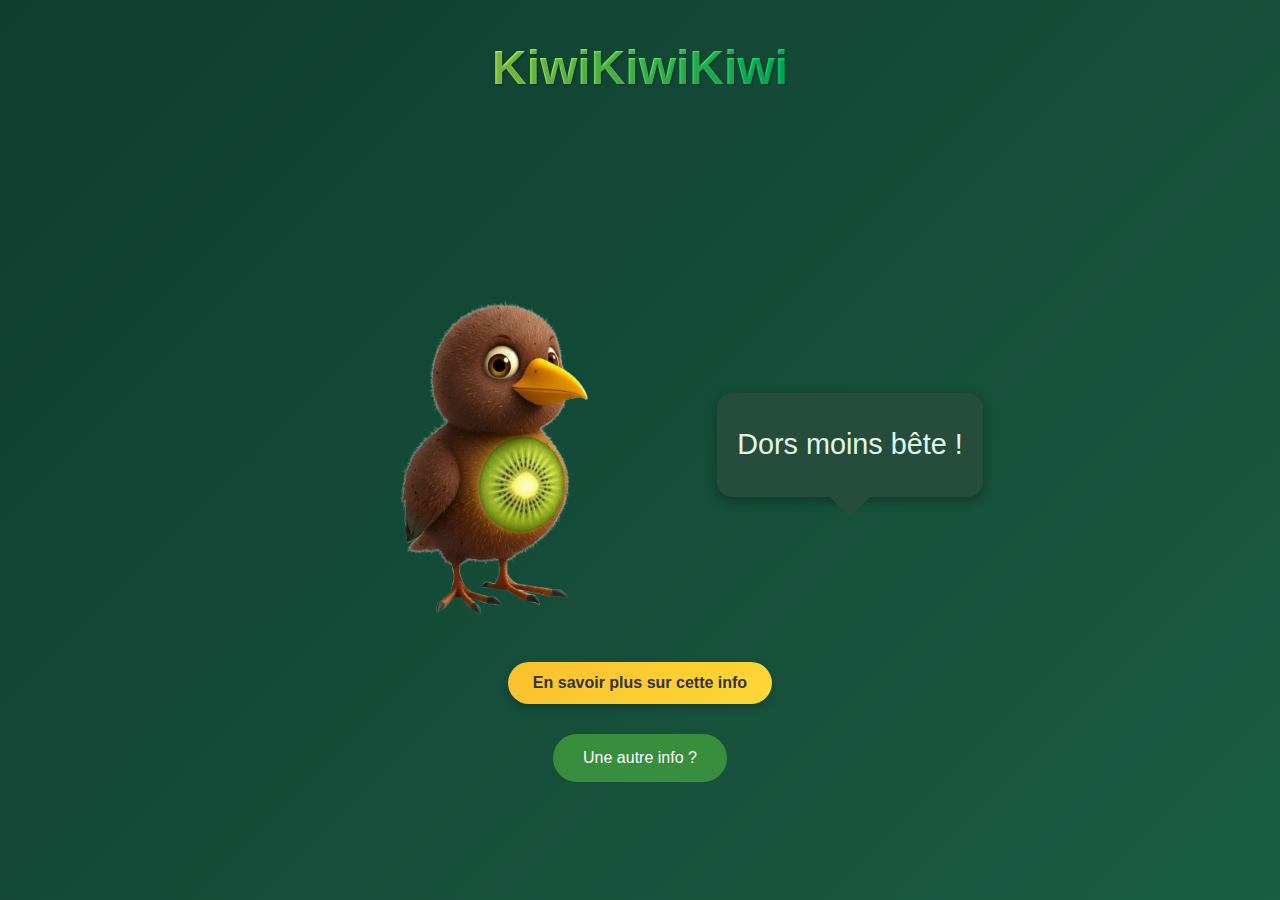
<file: index.html>
<!DOCTYPE html>
<html lang="fr">
<head>
  <meta charset="UTF-8">
  <title>KiwiKiwiKiwi</title>
  <link rel="stylesheet" href="stylekiwi.css">
</head>
<body>
  <h1>KiwiKiwiKiwi</h1>

<div class="main-content">
  <div class="mascot-bubble-wrapper">
    
    <!-- Ligne horizontale : kiwi + bulle -->
    <div class="mascot-and-bubble">
      <div class="mascot-container">
        <img src="kiwi-mascotte.png" alt="Mascotte Kiwi" class="mascot">
      </div>
      <div class="speech-bubble" id="factDisplay">
        Dors moins bête !
      </div>
    </div>

    <!-- Bouton en dessous de la bulle -->
    <button id="moreButton">En savoir plus sur cette info</button>

    <!-- Bulle secondaire -->
    <div id="moreBubble" class="more-bubble" style="display: none;">
      Si tu veux en savoir plus sur ce fait, va vérifier sur Google et laisse-moi tranquille.
    </div>
  </div>

  <!-- Bouton principal en bas -->
  <button id="factButton">Une autre info ?</button>
</div>

  <script src="scriptkiwi.js"></script>
</body>
</html>
</file>
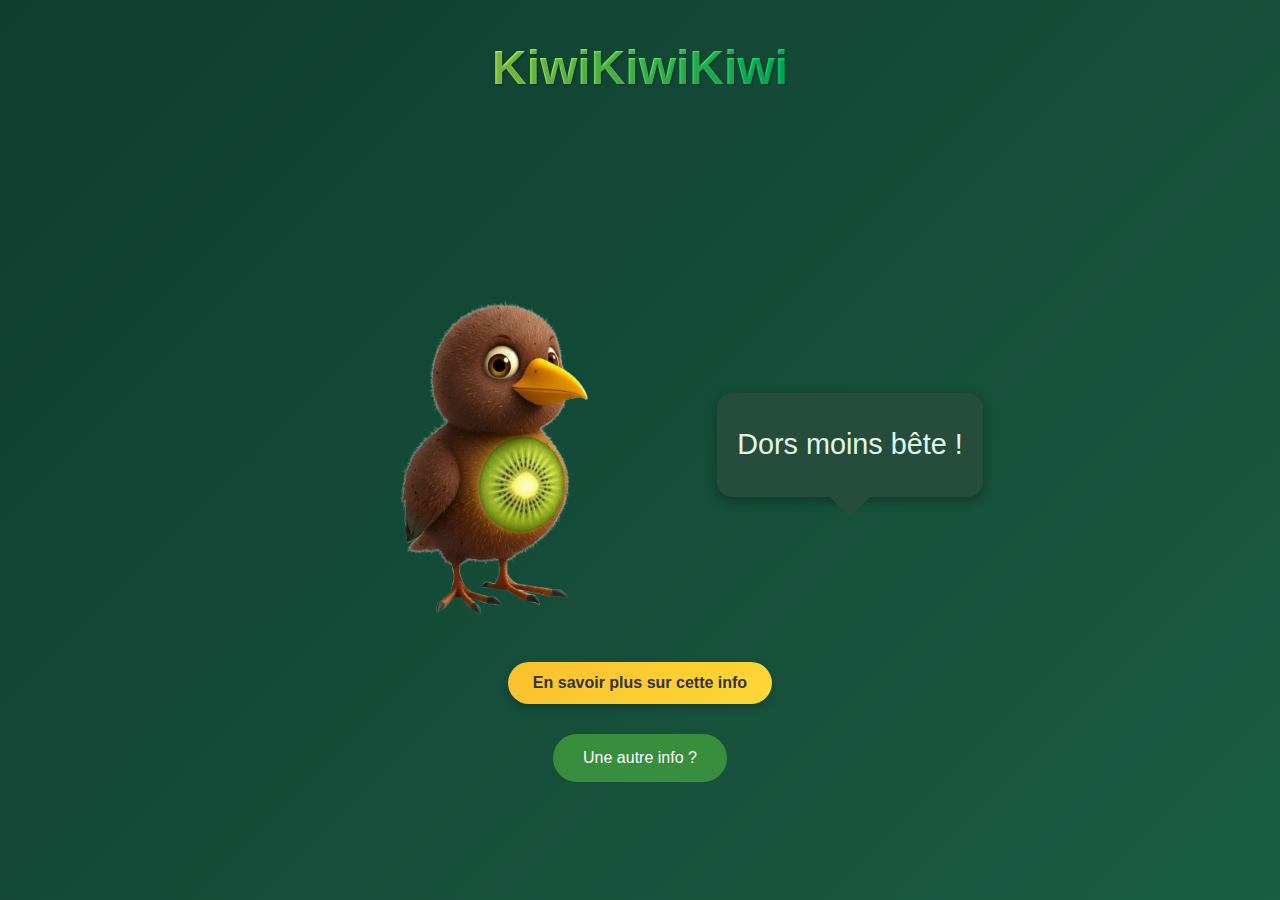
<file: main.html>
<!DOCTYPE html>
<html lang="fr">
<head>
  <meta charset="UTF-8">
  <title>KiwiKiwiKiwi</title>
  <link rel="stylesheet" href="stylekiwi.css">
</head>
<body>
  <h1>KiwiKiwiKiwi</h1>

<div class="main-content">
  <div class="mascot-bubble-wrapper">
    
    <!-- Ligne horizontale : kiwi + bulle -->
    <div class="mascot-and-bubble">
      <div class="mascot-container">
        <img src="kiwi-mascotte.png" alt="Mascotte Kiwi" class="mascot">
      </div>
      <div class="speech-bubble" id="factDisplay">
        Dors moins bête !
      </div>
    </div>

    <!-- Bouton en dessous de la bulle -->
    <button id="moreButton">En savoir plus sur cette info</button>

    <!-- Bulle secondaire -->
    <div id="moreBubble" class="more-bubble" style="display: none;">
      Si tu veux en savoir plus sur ce fait, va vérifier sur Google et laisse-moi tranquille.
    </div>
  </div>

  <!-- Bouton principal en bas -->
  <button id="factButton">Une autre info ?</button>
</div>

  <script src="scriptkiwi.js"></script>
</body>
</html>
</file>
<file: stylekiwi.css>
/* Reset */
* {
  margin: 0;
  padding: 0;
  box-sizing: border-box;
}

/* Corps de la page */
body {
  background: linear-gradient(135deg, #0f3d2e, #1a5c44);
  font-family: 'Poppins', sans-serif;
  color: #e0f7e9;
  display: flex;
  flex-direction: column;
  align-items: center;
  min-height: 100vh;
  padding: 40px 20px;
}

.main-content {
  display: flex;
  flex-direction: column;
  align-items: center;
  justify-content: center;
  flex: 1;
  margin-top: 40px;
}

/* Titre */
h1 {
  font-size: 2.5rem;
  margin-bottom: 20px;
  color: #b2dfdb;
}

/* Wrapper mascotte + bulle */
.mascot-bubble-wrapper {
  display: flex;
  flex-direction: column;
  align-items: center;
  gap: 15px;
  margin-bottom: 30px;
}

.mascot-and-bubble {
  display: flex;
  flex-direction: row;
  align-items: center;
  justify-content: center;
  gap: 20px;
}

/* Mascotte */
.mascot {
  width: 400px;
  flex-shrink: 0;
}

/* Bulle de dialogue */
.speech-bubble {
  background: #264d3b;
  border-radius: 15px;
  padding: 20px;
  max-width: 500px;
  box-shadow: 0 4px 12px rgba(0,0,0,0.3);
  font-size: 1.8rem;
  line-height: 2.2;
  text-align: center;
  color: #e0f7e9;
  position: relative;
  flex: 1;
}

.speech-bubble::after {
  content: '';
  position: absolute;
  left: -20px;
  top: 40px;
  border-width: 10px 20px 10px 0;
  border-style: solid;
  border-color: transparent #264d3b transparent transparent;
}

  .speech-bubble::after {
    left: 50%;
    top: auto;
    bottom: -20px;
    transform: translateX(-50%);
    border-width: 20px 20px 0;
    border-color: #264d3b transparent transparent transparent;
  }

@keyframes clignote {
  0% { opacity: 1; }
  50% { opacity: 0.4; }
  100% { opacity: 1; }
}

/* Bouton */
#factButton {
  background-color: #388e3c;
  color: #fff;
  border: none;
  padding: 15px 30px;
  font-size: 1rem;
  border-radius: 30px;
  cursor: pointer;
  transition: background-color 0.3s ease;
  animation: clignote 1.5s infinite;
}

#factButton:hover {
  background-color: #2e7d32;
}

h1 {
  font-size: 3rem;
  background: linear-gradient(90deg, #b2ff59, #00e676);
  -webkit-background-clip: text;
  -webkit-text-fill-color: transparent;
  text-shadow: 1px 1px 2px rgba(0,0,0,0.3);
  margin-bottom: 30px;
}

.more-bubble {
  background-color: #fdfd96;
  color: #2e2e2e;
  border: 2px solid #cddc39;
  border-radius: 15px;
  padding: 12px 20px;
  font-size: 1rem;
  max-width: 300px;
  text-align: center;
  animation: fadeIn 0.4s ease-in-out;
}

@keyframes fadeIn {
  from { opacity: 0; transform: scale(0.9); }
  to { opacity: 1; transform: scale(1); }
}

#moreButton {
  background: linear-gradient(135deg, #fbc02d, #fdd835);
  color: #333;
  border: none;
  padding: 12px 25px;
  font-size: 1rem;
  font-weight: bold;
  border-radius: 25px;
  cursor: pointer;
  box-shadow: 0 4px 8px rgba(0,0,0,0.2);
  transition: transform 0.2s ease, box-shadow 0.2s ease;
}

#moreButton:hover {
  transform: scale(1.05);
  box-shadow: 0 6px 12px rgba(0,0,0,0.3);
}

#moreButton:active {
  transform: scale(0.98);
  box-shadow: 0 2px 6px rgba(0,0,0,0.2);

}

/* Responsive mobile */
@media (max-width: 768px) {
  #moreButton,
  #factButton {
    font-size: 1.2rem;
    padding: 1rem 1.5rem;
    min-height: 48px;
    width: 90%;
    margin: 0.75rem auto;
    display: block;
    border-radius: 10px;
    box-shadow: 0 2px 5px rgba(0, 0, 0, 0.1);
  }
}
</file>
